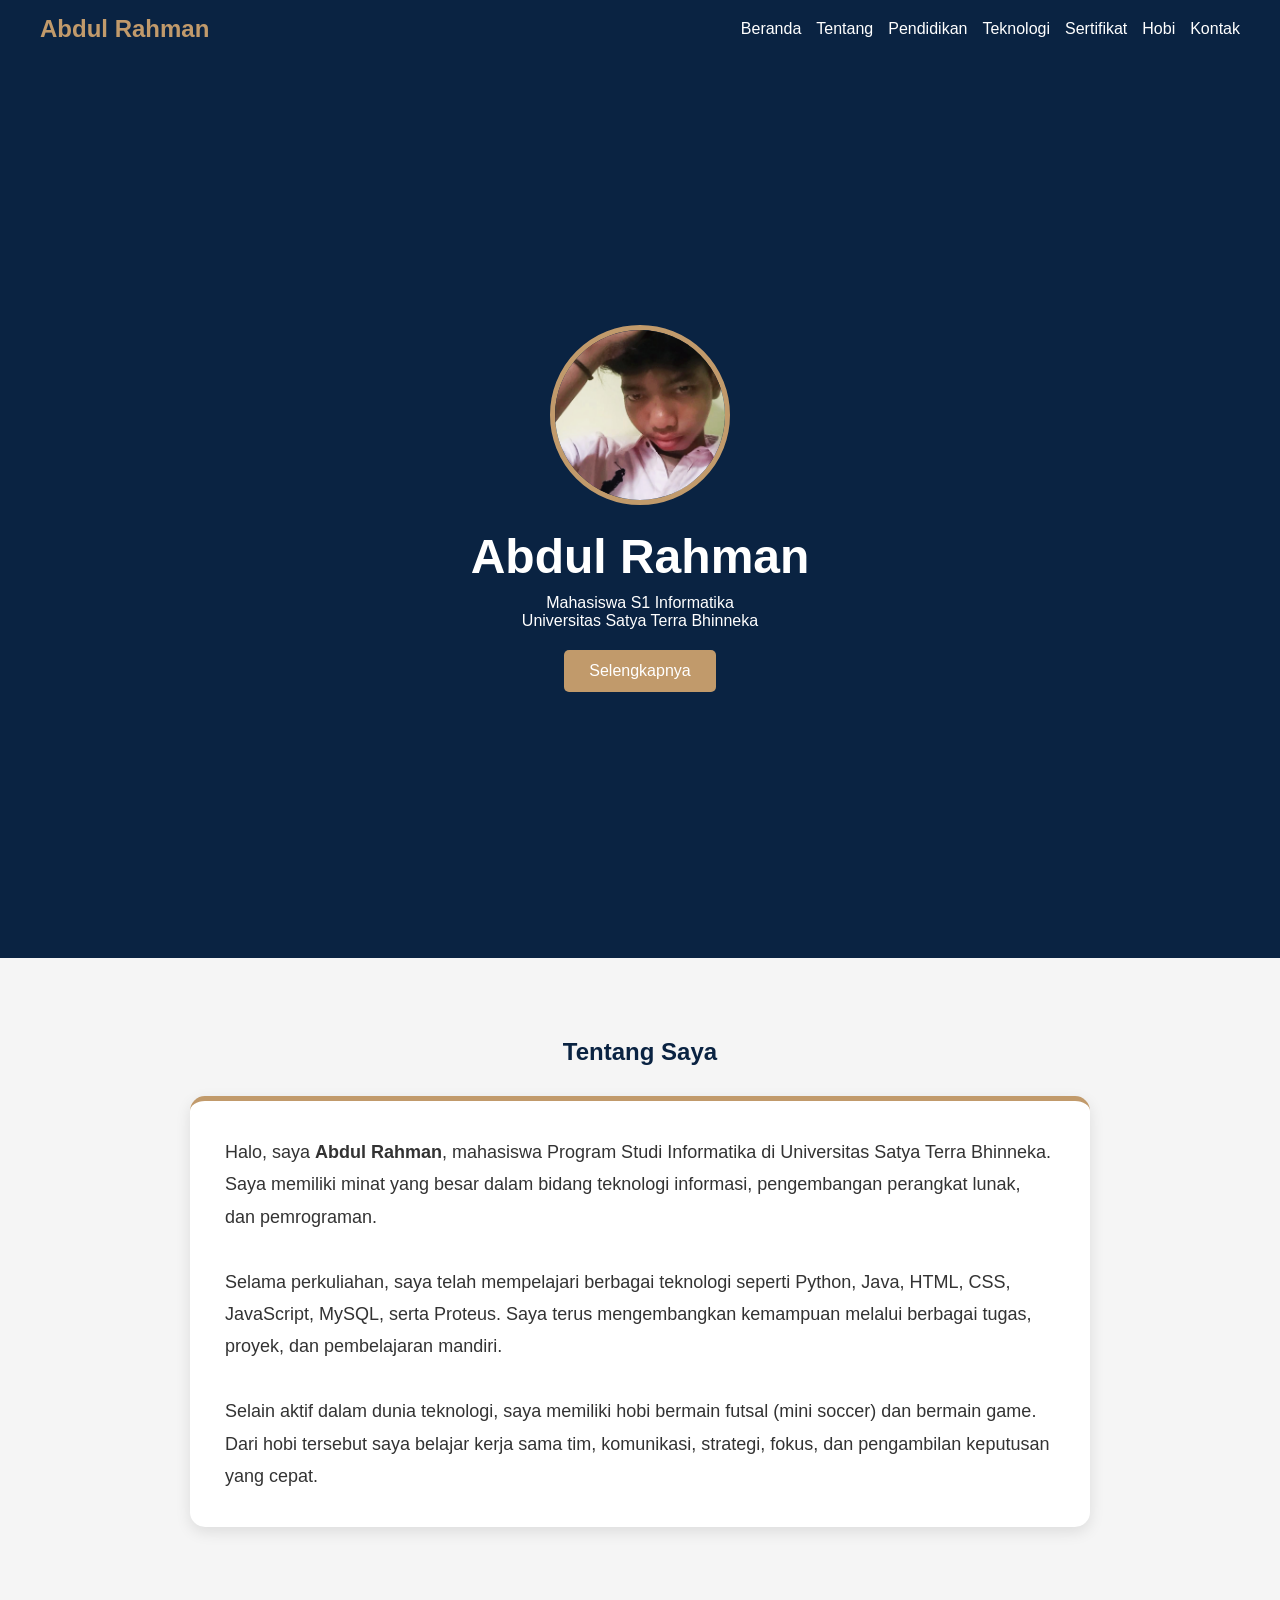
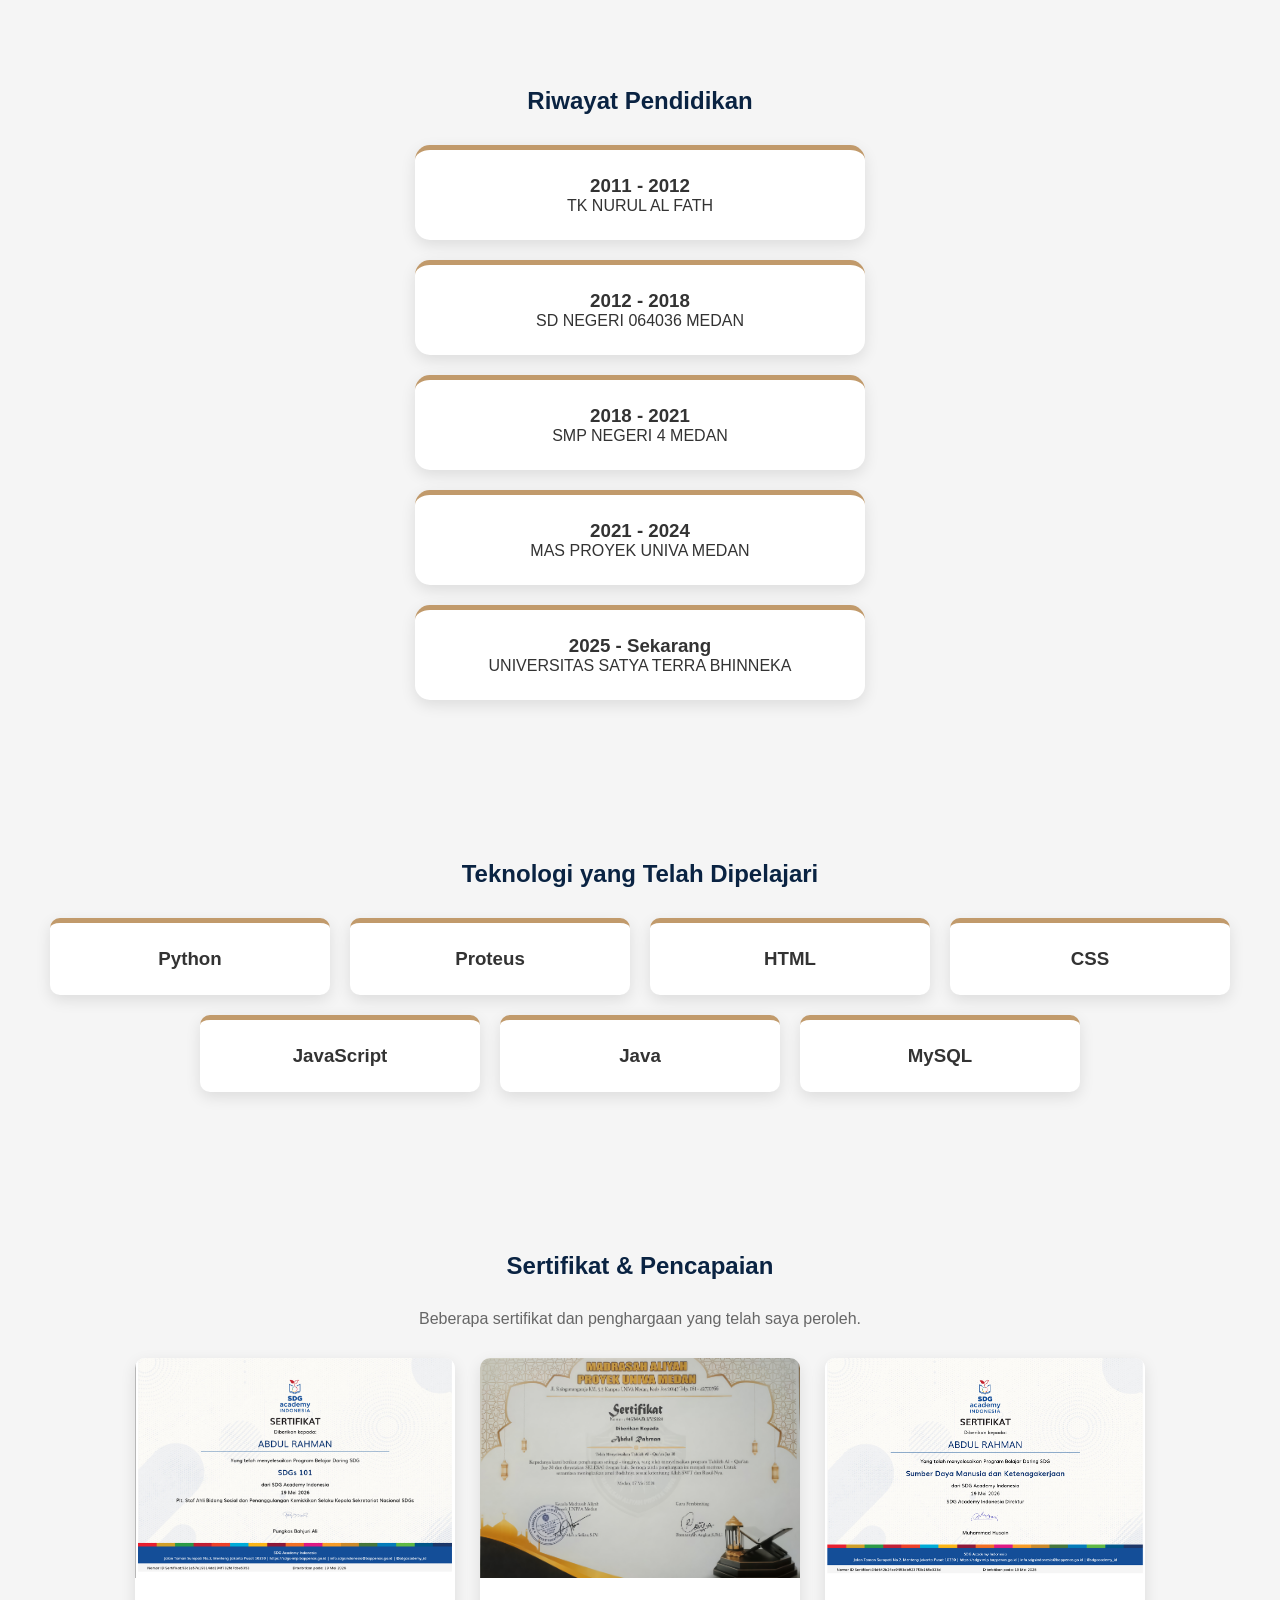
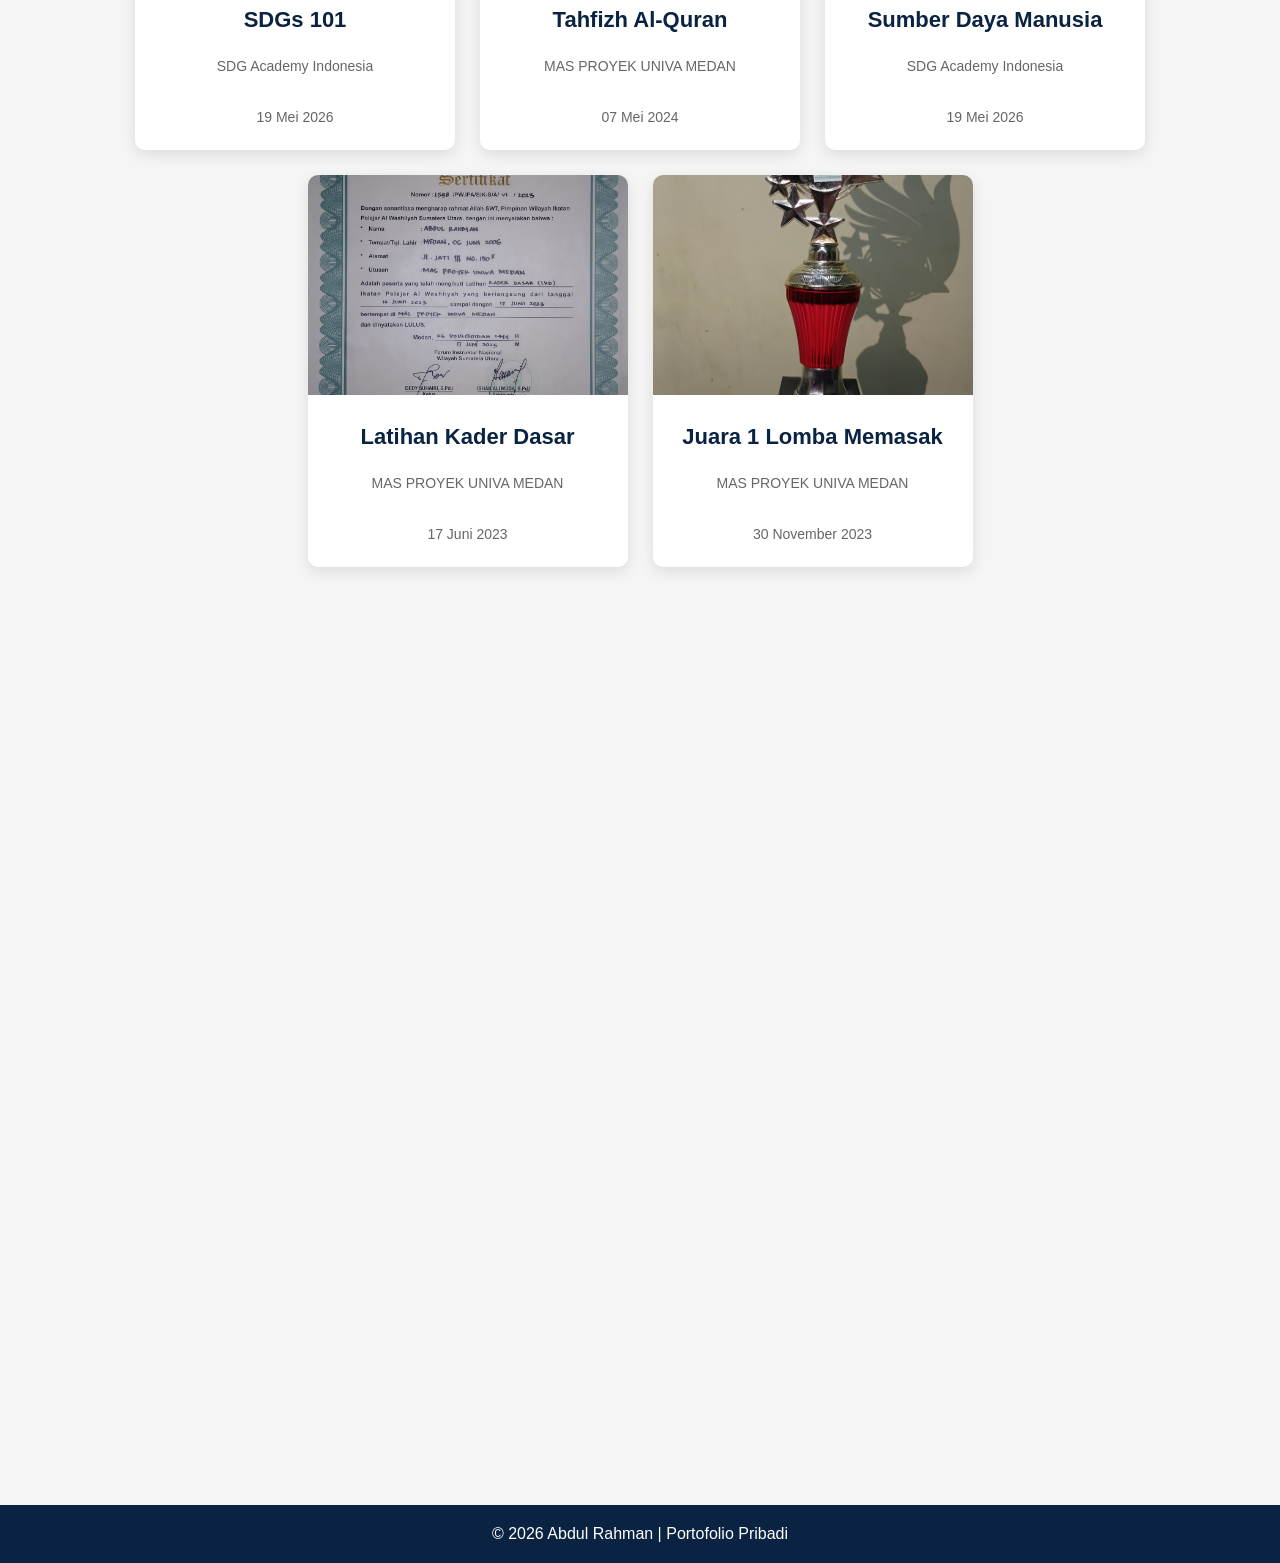
<file: index.html>
<!DOCTYPE html>
<html lang="id">
<head>
    <meta charset="UTF-8">
    <meta name="viewport" content="width=device-width, initial-scale=1.0">
    <title>Portofolio Abdul Rahman</title>
    <link rel="stylesheet" href="portofolio.css">
</head>
<body>

    <header>
        <nav>
            <h2>Abdul Rahman</h2>
            <ul>
                <li><a href="#home">Beranda</a></li>
                <li><a href="#about">Tentang</a></li>
                <li><a href="#education">Pendidikan</a></li>
                <li><a href="#technology">Teknologi</a></li>
                <li><a href="#certificate">Sertifikat</a></li>
                <li><a href="#hobby">Hobi</a></li>
                <li><a href="#contact">Kontak</a></li>
            </ul>
        </nav>
    </header>

    <section id="home" class="hero hidden">
        <div class="hero-content">

            <!-- FOTO PROFIL -->
            <img src="profil.jpg.jpeg" alt="Foto Profil" class="profile-img">

            <h1>Abdul Rahman</h1>
            <p>Mahasiswa S1 Informatika</p>
            <p>Universitas Satya Terra Bhinneka</p>

            <a href="#about" class="btn">
        Selengkapnya
</a>
        </div>
    </section>

    <section id="about" class="section hidden">
    <h2>Tentang Saya</h2>

    <div class="about-container">
        <p>
            Halo, saya <strong>Abdul Rahman</strong>, mahasiswa Program Studi
            Informatika di Universitas Satya Terra Bhinneka. Saya memiliki
            minat yang besar dalam bidang teknologi informasi, pengembangan
            perangkat lunak, dan pemrograman.
        </p>

        <br>

        <p>
            Selama perkuliahan, saya telah mempelajari berbagai teknologi
            seperti Python, Java, HTML, CSS, JavaScript, MySQL, serta Proteus.
            Saya terus mengembangkan kemampuan melalui berbagai tugas,
            proyek, dan pembelajaran mandiri.
        </p>

        <br>

        <p>
            Selain aktif dalam dunia teknologi, saya memiliki hobi bermain
            futsal (mini soccer) dan bermain game. Dari hobi
            tersebut saya belajar kerja sama tim, komunikasi, strategi,
            fokus, dan pengambilan keputusan yang cepat.
        </p>
    </div>
</section>

    <section id="education" class="section hidden">
    <h2>Riwayat Pendidikan</h2>

    <div class="education-list">

        <div class="card">
            <h3>2011 - 2012</h3>
            <p>TK NURUL AL FATH</p>
        </div>

        <div class="card">
            <h3>2012 - 2018</h3>
            <p>SD NEGERI 064036 MEDAN</p>
        </div>

        <div class="card">
            <h3>2018 - 2021</h3>
            <p>SMP NEGERI 4 MEDAN</p>
        </div>

        <div class="card">
            <h3>2021 - 2024</h3>
            <p>MAS PROYEK UNIVA MEDAN</p>
        </div>

        <div class="card">
            <h3>2025 - Sekarang</h3>
            <p>UNIVERSITAS SATYA TERRA BHINNEKA</p>
        </div>

    </div>
</section>

    <section id="technology" class="section hidden">
        <h2>Teknologi yang Telah Dipelajari</h2>

        <div class="skill-container">

            <div class="card">
                <h3>Python</h3>
            </div>

            <div class="card">
                <h3>Proteus</h3>
            </div>

            <div class="card">
                <h3>HTML</h3>
            </div>

            <div class="card">
                <h3>CSS</h3>
            </div>

            <div class="card">
                <h3>JavaScript</h3>
            </div>

            <div class="card">
                <h3>Java</h3>
            </div>

            <div class="card">
                <h3>MySQL</h3>
            </div>

        </div>
    </section>

   

        <section id="certificate" class="section hidden">
                <h2>Sertifikat & Pencapaian</h2>
    <p class="subtitle">
        Beberapa sertifikat dan penghargaan yang telah saya peroleh.
    </p>

            <div class="gallery">

                <div class="gallery-card">
        <a href="sertifikat1.png" target="_blank">
            <img src="sertifikat1.png" alt="Sertifikat">
        </a>
        <div class="certificate-info">
    <h3>SDGs 101</h3>
    <p>SDG Academy Indonesia</p>
    <p>19 Mei 2026</p>
</div>
    </div>

    <div class="gallery-card">
        <a href="sertifikat3.jpg.jpeg" target="_blank">
            <img src="sertifikat3.jpg.jpeg" alt="Sertifikat">
        </a>
        <div class="certificate-info">
    <h3>Tahfizh Al-Quran</h3>
    <p>MAS PROYEK UNIVA MEDAN</p>
    <p>07 Mei 2024</p>
</div>
    </div>

                <div class="gallery-card">
        <a href="sertifikat2.png" target="_blank">
            <img src="sertifikat2.png" alt="Sertifikat">
        </a>
        <div class="certificate-info">
    <h3>Sumber Daya Manusia</h3>
    <p>SDG Academy Indonesia</p>
    <p>19 Mei 2026</p>
</div>
    </div>

                

                <div class="gallery-card">
        <a href="sertifikat4.jpg.jpeg" target="_blank">
            <img src="sertifikat4.jpg.jpeg" alt="Sertifikat">
        </a>
        <div class="certificate-info">
    <h3>Latihan Kader Dasar</h3>
    <p>MAS PROYEK UNIVA MEDAN</p>
    <p>17 Juni 2023</p>
</div>
    </div>
    


    <div class="gallery-card">
        <a href="piala.jpg.jpeg" target="_blank">
            <img src="piala.jpg.jpeg" alt="Sertifikat">
        </a>
        <div class="certificate-info">
    <h3>Juara 1 Lomba Memasak</h3>
    <p>MAS PROYEK UNIVA MEDAN</p>
    <p>30 November 2023</p>
</div>
    </div>

        </div>
    </section>

    <section id="hobby" class="section hidden">

        <h2>Hobi</h2>

         <div class="gallery">

             <div class="gallery-card">
                <a href="futsal.jpeg" target="_blank">
            <img src="futsal.jpeg" alt="Futsal">
                </a>
            <h3>⚽ Mini Soccer / Futsal</h3>
            <p>
                Bermain futsal atau mini soccer untuk menjaga
                kebugaran, melatih kerja sama tim, dan meningkatkan
                sportivitas.
            </p>
        </div>

            <div class="gallery-card">
                <a href="game1.jpeg" target="_blank">
            <img src="game1.jpeg" alt="Gaming">
                </a>
            <h3>🎮 Bermain Game</h3>
            <p>
                Bermain game sebagai hiburan sekaligus melatih
                strategi, kreativitas, dan kerja sama tim.
            </p>
        </div>
                
            </p>

    </div>
</section>

    <section id="contact" class="section hidden">
    <h2>Kontak</h2>

    <div class="contact-container">

        <a href="mailto: abdulrahmanmedan7@gmail.com" class="contact-card">
           📧  abdulrahmanmedan7@gmail.com
        </a>

        <a href="https://www.instagram.com/ar_exxe?igsh=MTZxdzVxZHc2d2Q4aw==" target="_blank" class="contact-card">
        📷 @ar_exxe
        </a>

        <a href="https://wa.me/qr/GZUSXIUN6BDCA1" target="_blank" class="contact-card">
            💬 +62895-8033-94010
        </a>

    </div>
</section>

    <footer>
        <p>© 2026 Abdul Rahman | Portofolio Pribadi</p>
    </footer>

    <script src="portofolio.js"></script>

</body>
</html>
</file>
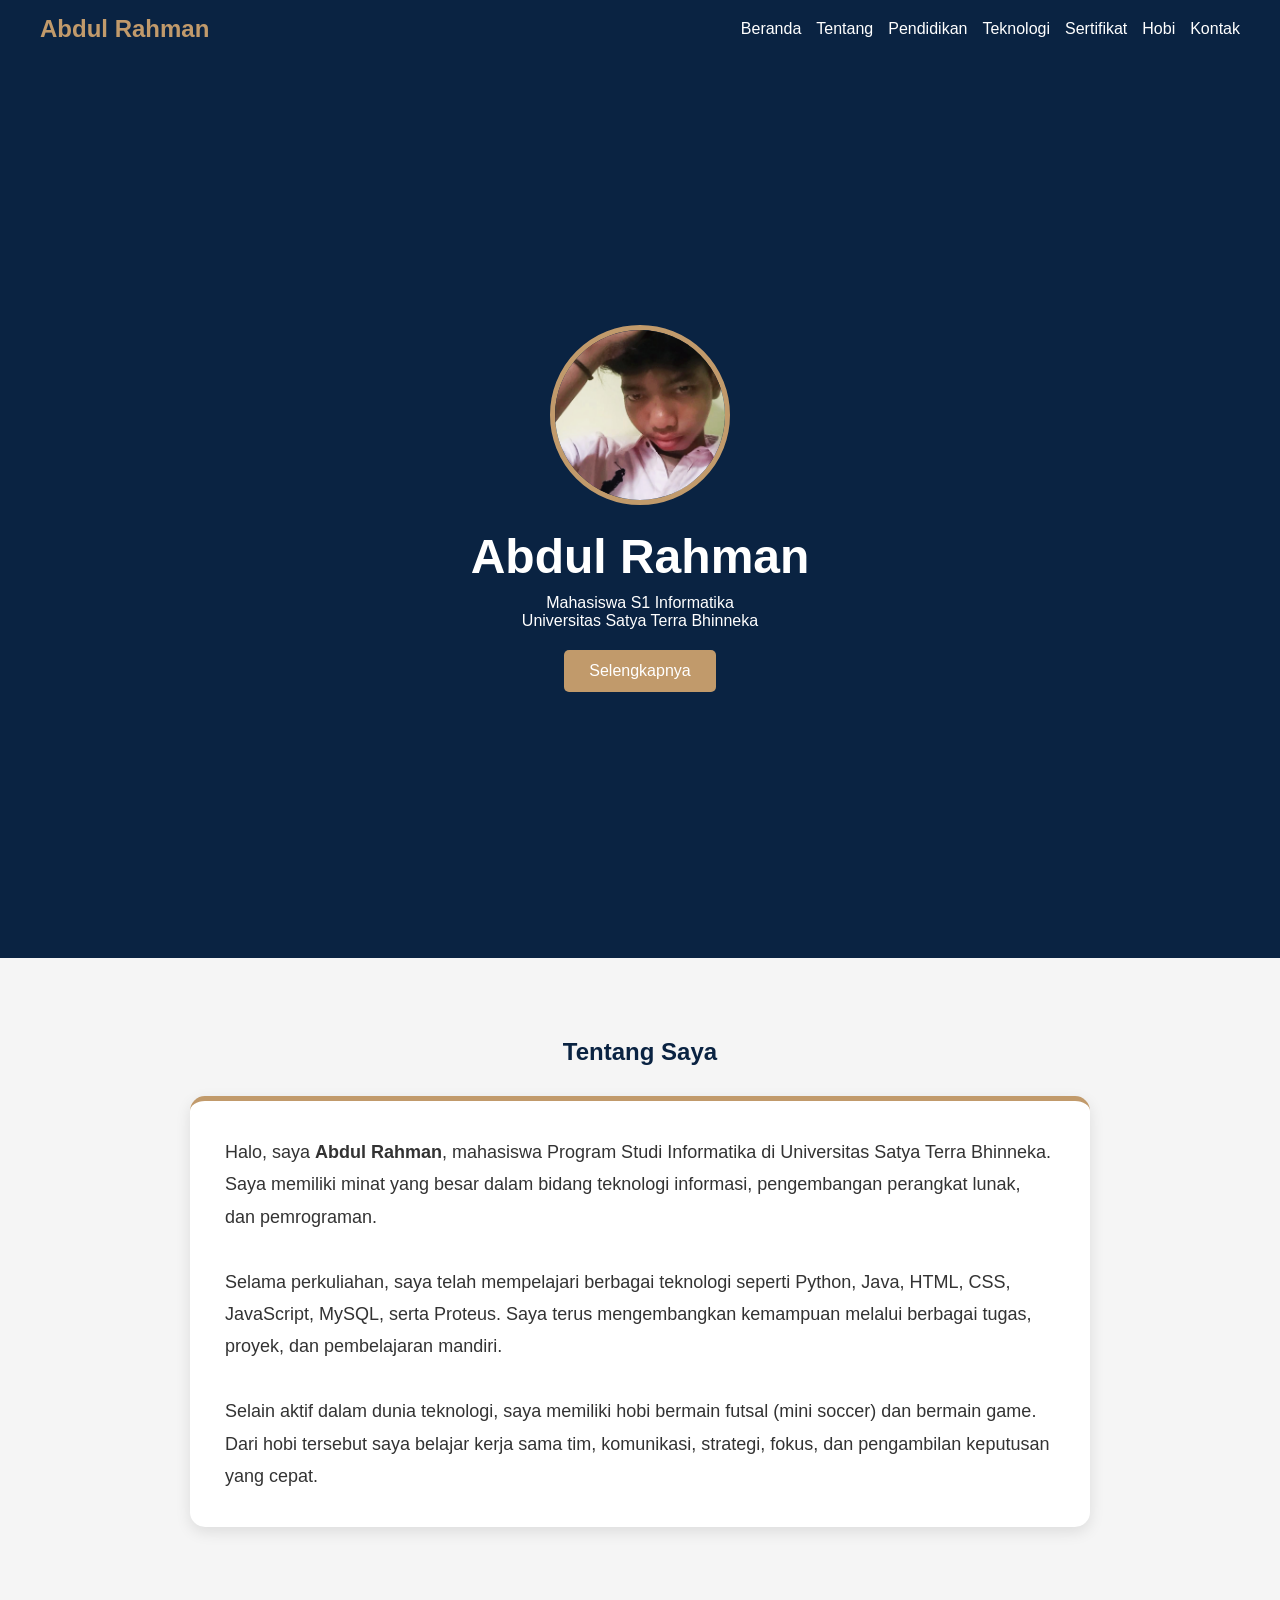
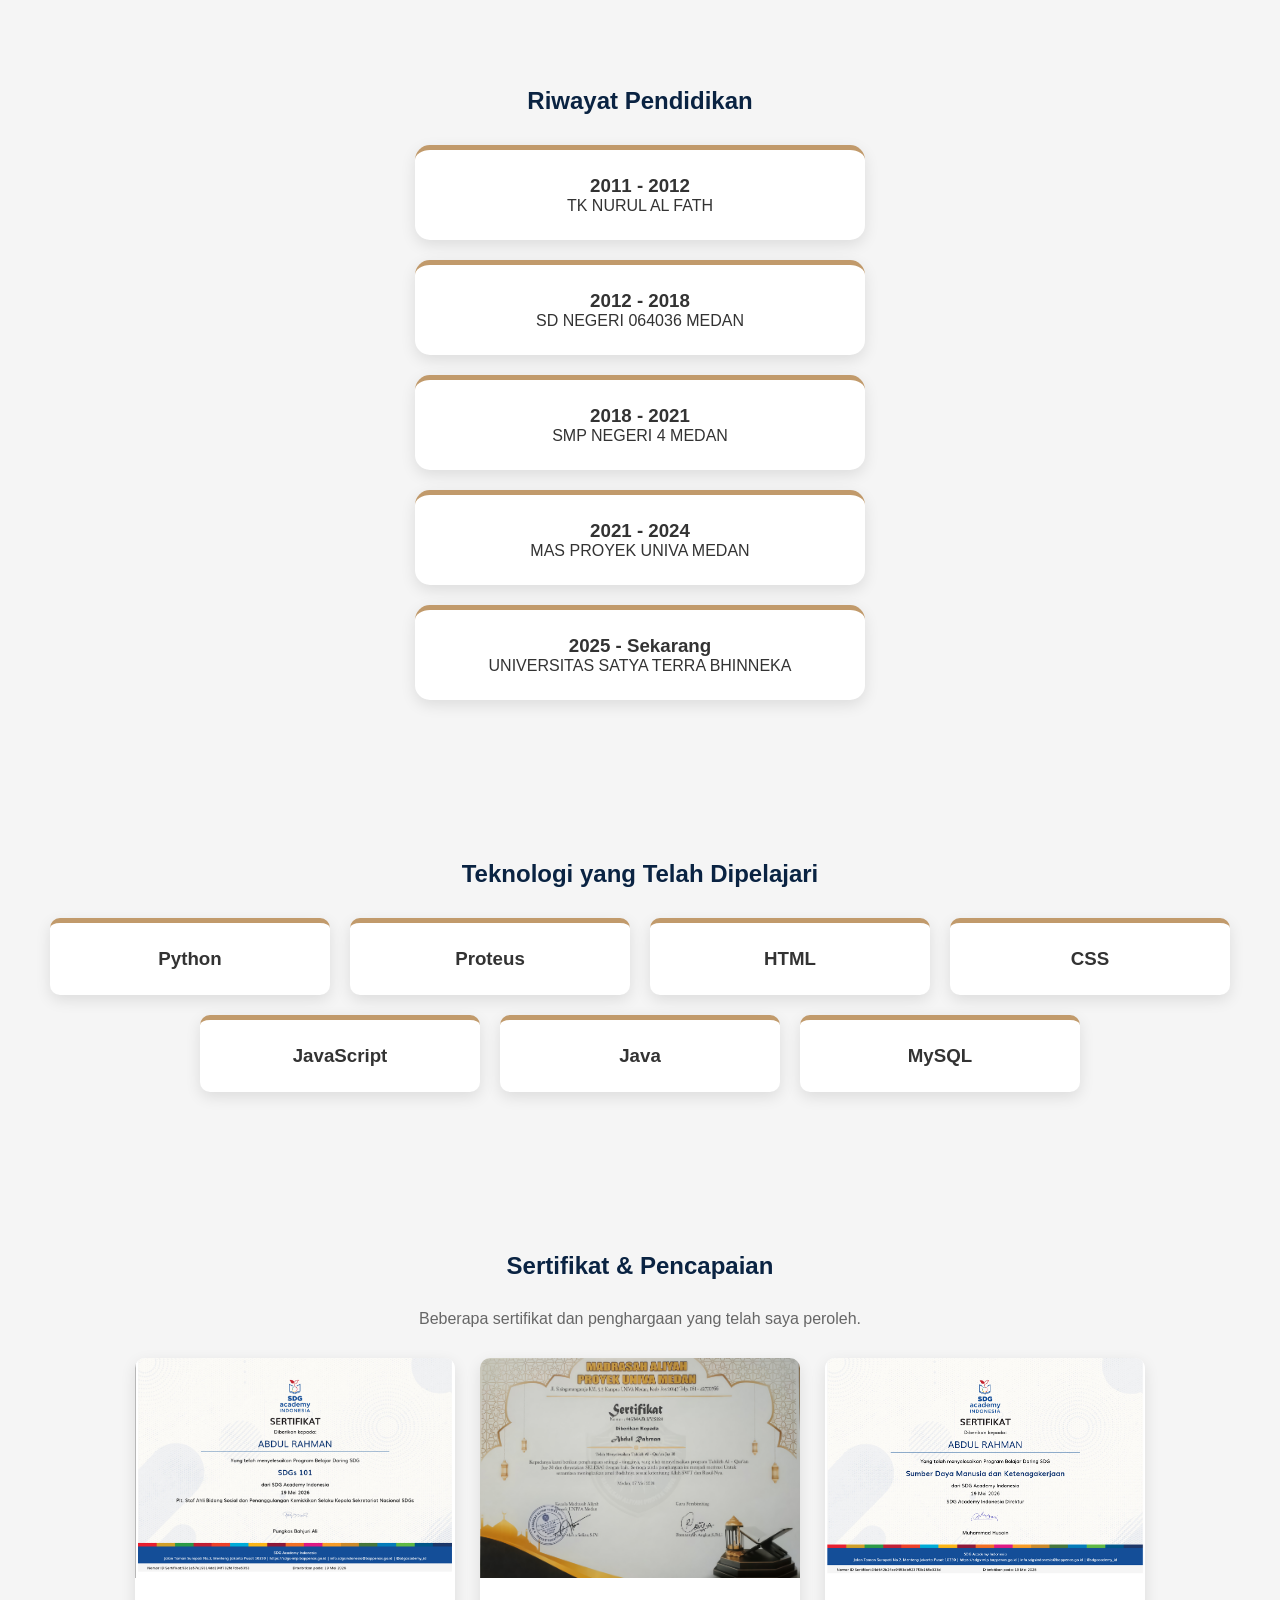
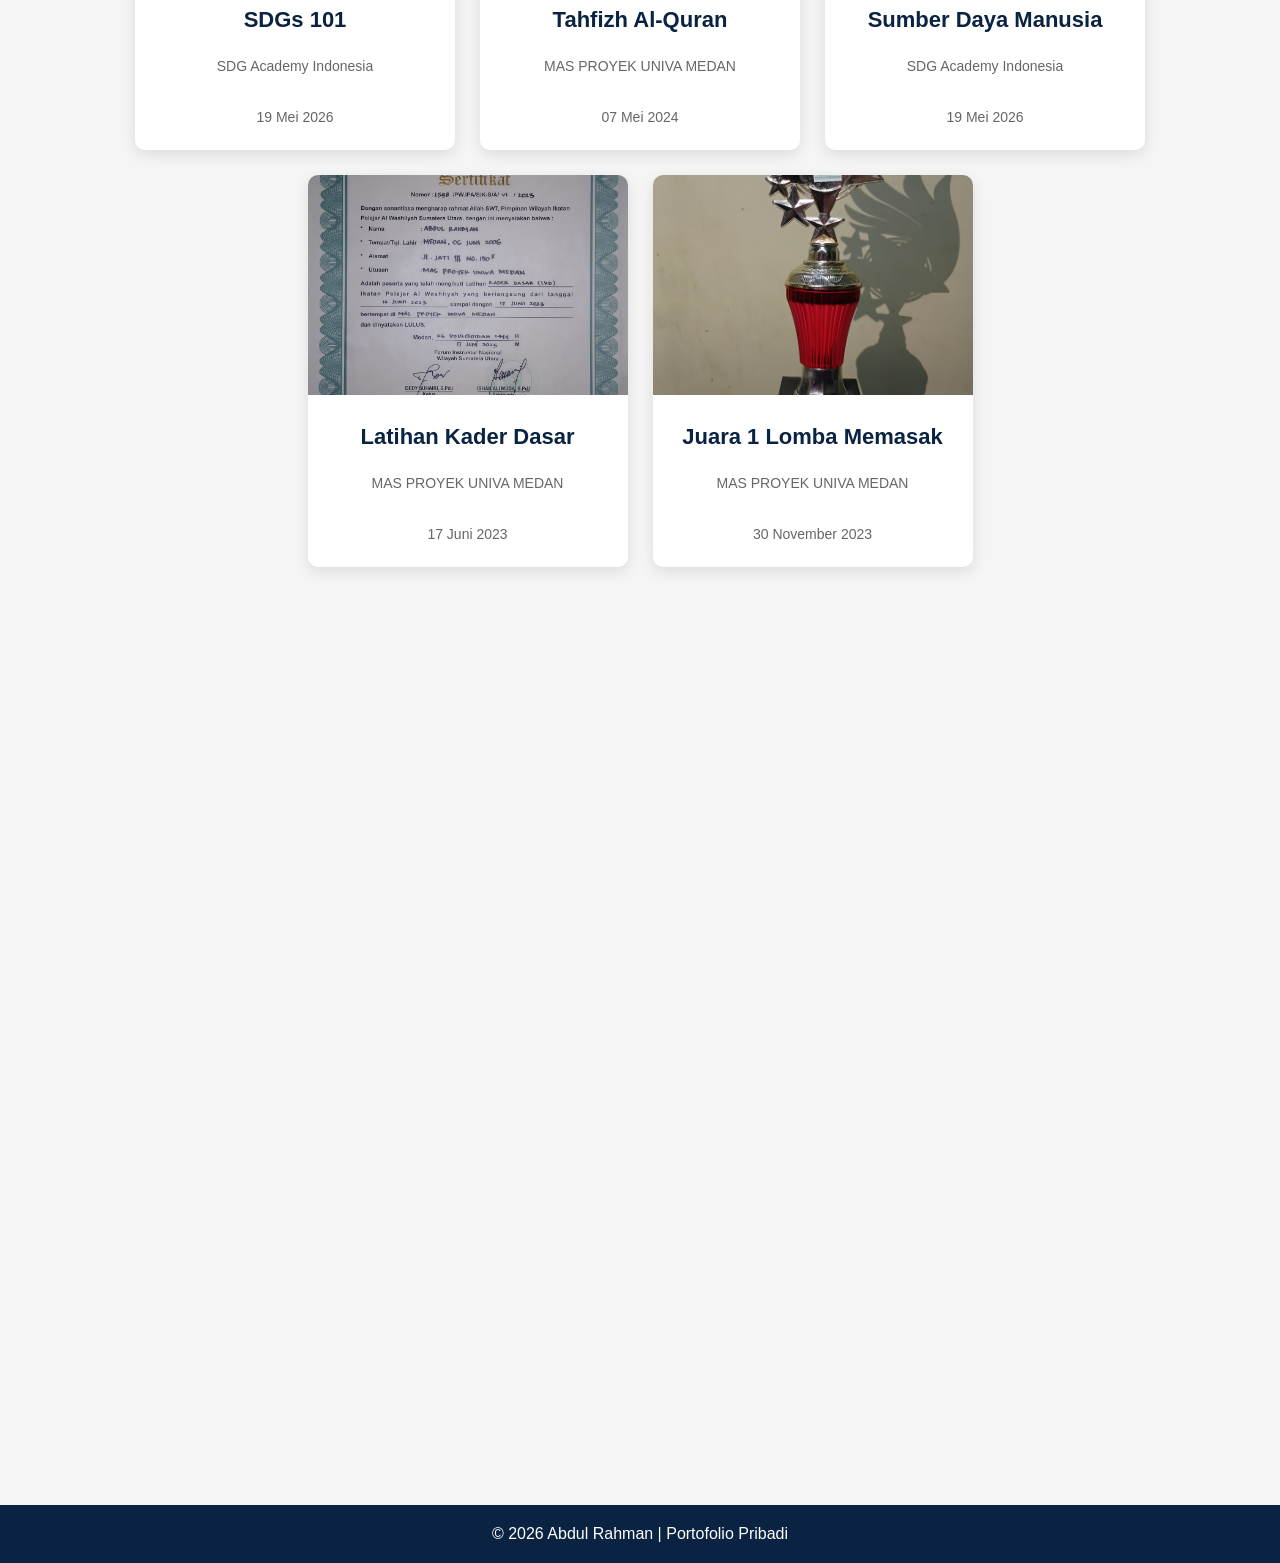
<file: portofolio.html>
<!DOCTYPE html>
<html lang="id">
<head>
    <meta charset="UTF-8">
    <meta name="viewport" content="width=device-width, initial-scale=1.0">
    <title>Portofolio Abdul Rahman</title>
    <link rel="stylesheet" href="portofolio.css">
</head>
<body>

    <header>
        <nav>
            <h2>Abdul Rahman</h2>
            <ul>
                <li><a href="#home">Beranda</a></li>
                <li><a href="#about">Tentang</a></li>
                <li><a href="#education">Pendidikan</a></li>
                <li><a href="#technology">Teknologi</a></li>
                <li><a href="#certificate">Sertifikat</a></li>
                <li><a href="#hobby">Hobi</a></li>
                <li><a href="#contact">Kontak</a></li>
            </ul>
        </nav>
    </header>

    <section id="home" class="hero hidden">
        <div class="hero-content">

            <!-- FOTO PROFIL -->
            <img src="profil.jpg.jpeg" alt="Foto Profil" class="profile-img">

            <h1>Abdul Rahman</h1>
            <p>Mahasiswa S1 Informatika</p>
            <p>Universitas Satya Terra Bhinneka</p>

            <a href="#about" class="btn">
        Selengkapnya
</a>
        </div>
    </section>

    <section id="about" class="section hidden">
    <h2>Tentang Saya</h2>

    <div class="about-container">
        <p>
            Halo, saya <strong>Abdul Rahman</strong>, mahasiswa Program Studi
            Informatika di Universitas Satya Terra Bhinneka. Saya memiliki
            minat yang besar dalam bidang teknologi informasi, pengembangan
            perangkat lunak, dan pemrograman.
        </p>

        <br>

        <p>
            Selama perkuliahan, saya telah mempelajari berbagai teknologi
            seperti Python, Java, HTML, CSS, JavaScript, MySQL, serta Proteus.
            Saya terus mengembangkan kemampuan melalui berbagai tugas,
            proyek, dan pembelajaran mandiri.
        </p>

        <br>

        <p>
            Selain aktif dalam dunia teknologi, saya memiliki hobi bermain
            futsal (mini soccer) dan bermain game. Dari hobi
            tersebut saya belajar kerja sama tim, komunikasi, strategi,
            fokus, dan pengambilan keputusan yang cepat.
        </p>
    </div>
</section>

    <section id="education" class="section hidden">
    <h2>Riwayat Pendidikan</h2>

    <div class="education-list">

        <div class="card">
            <h3>2011 - 2012</h3>
            <p>TK NURUL AL FATH</p>
        </div>

        <div class="card">
            <h3>2012 - 2018</h3>
            <p>SD NEGERI 064036 MEDAN</p>
        </div>

        <div class="card">
            <h3>2018 - 2021</h3>
            <p>SMP NEGERI 4 MEDAN</p>
        </div>

        <div class="card">
            <h3>2021 - 2024</h3>
            <p>MAS PROYEK UNIVA MEDAN</p>
        </div>

        <div class="card">
            <h3>2025 - Sekarang</h3>
            <p>UNIVERSITAS SATYA TERRA BHINNEKA</p>
        </div>

    </div>
</section>

    <section id="technology" class="section hidden">
        <h2>Teknologi yang Telah Dipelajari</h2>

        <div class="skill-container">

            <div class="card">
                <h3>Python</h3>
            </div>

            <div class="card">
                <h3>Proteus</h3>
            </div>

            <div class="card">
                <h3>HTML</h3>
            </div>

            <div class="card">
                <h3>CSS</h3>
            </div>

            <div class="card">
                <h3>JavaScript</h3>
            </div>

            <div class="card">
                <h3>Java</h3>
            </div>

            <div class="card">
                <h3>MySQL</h3>
            </div>

        </div>
    </section>

   

        <section id="certificate" class="section hidden">
                <h2>Sertifikat & Pencapaian</h2>
    <p class="subtitle">
        Beberapa sertifikat dan penghargaan yang telah saya peroleh.
    </p>

            <div class="gallery">

                <div class="gallery-card">
        <a href="sertifikat 1.png" target="_blank">
            <img src="sertifikat 1.png" alt="Sertifikat">
        </a>
        <div class="certificate-info">
    <h3>SDGs 101</h3>
    <p>SDG Academy Indonesia</p>
    <p>19 Mei 2026</p>
</div>
    </div>

    <div class="gallery-card">
        <a href="sertifikat3.jpg.jpeg" target="_blank">
            <img src="sertifikat3.jpg.jpeg" alt="Sertifikat">
        </a>
        <div class="certificate-info">
    <h3>Tahfizh Al-Quran</h3>
    <p>MAS PROYEK UNIVA MEDAN</p>
    <p>07 Mei 2024</p>
</div>
    </div>

                <div class="gallery-card">
        <a href="sertifikat 2.png" target="_blank">
            <img src="sertifikat 2.png" alt="Sertifikat">
        </a>
        <div class="certificate-info">
    <h3>Sumber Daya Manusia</h3>
    <p>SDG Academy Indonesia</p>
    <p>19 Mei 2026</p>
</div>
    </div>

                

                <div class="gallery-card">
        <a href="sertifikat4.jpg.jpeg" target="_blank">
            <img src="sertifikat4.jpg.jpeg" alt="Sertifikat">
        </a>
        <div class="certificate-info">
    <h3>Latihan Kader Dasar</h3>
    <p>MAS PROYEK UNIVA MEDAN</p>
    <p>17 Juni 2023</p>
</div>
    </div>
    


    <div class="gallery-card">
        <a href="piala.jpg.jpeg" target="_blank">
            <img src="piala.jpg.jpeg" alt="Sertifikat">
        </a>
        <div class="certificate-info">
    <h3>Juara 1 Lomba Memasak</h3>
    <p>MAS PROYEK UNIVA MEDAN</p>
    <p>30 November 2023</p>
</div>
    </div>

        </div>
    </section>

    <section id="hobby" class="section hidden">

        <h2>Hobi</h2>

         <div class="gallery">

             <div class="gallery-card">
                <a href="futsal.jpeg" target="_blank">
            <img src="futsal.jpeg" alt="Futsal">
                </a>
            <h3>⚽ Mini Soccer / Futsal</h3>
            <p>
                Bermain futsal atau mini soccer untuk menjaga
                kebugaran, melatih kerja sama tim, dan meningkatkan
                sportivitas.
            </p>
        </div>

            <div class="gallery-card">
                <a href="game1.jpeg" target="_blank">
            <img src="game1.jpeg" alt="Gaming">
                </a>
            <h3>🎮 Bermain Game</h3>
            <p>
                Bermain game sebagai hiburan sekaligus melatih
                strategi, kreativitas, dan kerja sama tim.
            </p>
        </div>
                
            </p>

    </div>
</section>

    <section id="contact" class="section hidden">
    <h2>Kontak</h2>

    <div class="contact-container">

        <a href="mailto: abdulrahmanmedan7@gmail.com" class="contact-card">
           📧  abdulrahmanmedan7@gmail.com
        </a>

        <a href="https://www.instagram.com/ar_exxe?igsh=MTZxdzVxZHc2d2Q4aw==" target="_blank" class="contact-card">
        📷 @ar_exxe
        </a>

        <a href="https://wa.me/qr/GZUSXIUN6BDCA1" target="_blank" class="contact-card">
            💬 +62895-8033-94010
        </a>

    </div>
</section>

    <footer>
        <p>© 2026 Abdul Rahman | Portofolio Pribadi</p>
    </footer>

    <script src="portofolio.js"></script>

</body>
</html>
</file>
<file: portofolio.css>
html{
    scroll-behavior:smooth;
}

*{
    margin:0;
    padding:0;
    box-sizing:border-box;
    font-family:Arial, sans-serif;
}

body{
    background:#f5f5f5;
    color:#333;
}

header{
    background:#0a2342;
    padding:15px 40px;
    position:sticky;
    top:0;
    z-index:1000;
}

nav{
    display:flex;
    justify-content:space-between;
    align-items:center;
}

nav h2{
    color:#c19a6b;
}

nav ul{
    display:flex;
    list-style:none;
    flex-wrap:wrap;
}

nav ul li{
    margin-left:15px;
}

nav ul li a{
    text-decoration:none;
    color:white;
}

nav ul li a:hover{
    color:#c19a6b;
}

.hero{
    min-height:100vh;
    display:flex;
    justify-content:center;
    align-items:center;
    text-align:center;
    background:#0a2342;
    color:white;
    padding:20px;
}

.profile-img{
    width:180px;
    height:180px;
    border-radius:50%;
    object-fit:cover;
    border:5px solid #c19a6b;
    margin-bottom:20px;
}

.hero h1{
    font-size:3rem;
    margin-bottom:10px;
}

button{
    margin-top:20px;
    padding:12px 25px;
    background:#c19a6b;
    color:white;
    border:none;
    border-radius:5px;
    cursor:pointer;
}

.section{
    padding:80px 40px;
    text-align:center;
}

.section h2{
    color:#0a2342;
    margin-bottom:30px;
}

.skill-container{
    display:flex;
    justify-content:center;
    flex-wrap:wrap;
    gap:20px;
}

.card{
    background:white;
    width:280px;
    padding:25px;
    border-radius:10px;
    box-shadow:0 5px 15px rgba(0,0,0,0.1);
    border-top:5px solid #c19a6b;
}

.gallery{
    display:flex;
    justify-content:center;
    gap:25px;
    flex-wrap:wrap;
}

.gallery-card{
    width:320px;
    background:white;
    border-radius:10px;
    overflow:hidden;
    box-shadow:0 5px 15px rgba(0,0,0,0.1);
}

.gallery-card img{
    width:100%;
    height:220px;
    object-fit:cover;
}

.gallery-card h3,
.gallery-card p{
    padding:10px;
}

footer{
    background:#0a2342;
    color:white;
    text-align:center;
    padding:20px;
}

#education{
    text-align: center;
}

.education-list{
    display: flex;
    flex-direction: column;
    align-items: center;
    gap: 20px;
    margin-top: 30px;
}

.education-list .card{
    width: 450px;
    max-width: 90%;
    text-align: center;
}

.education-list .card{
    background: white;
    border-radius: 15px;
    padding: 25px;
    border-top: 5px solid #c19a6b;
    box-shadow: 0 5px 15px rgba(0,0,0,0.1);
}

.about-container{
    max-width: 900px;
    margin: 0 auto;
    background: white;
    padding: 35px;
    border-radius: 15px;
    border-top: 5px solid #c19a6b;
    box-shadow: 0 5px 15px rgba(0,0,0,0.1);

    text-align: left;
    line-height: 1.8;
    font-size: 18px;
}

.contact-container{
    display:flex;
    justify-content:center;
    gap:20px;
    flex-wrap:wrap;
}

.contact-card{
    background:#0a2342;
    color:white;
    text-decoration:none;
    padding:15px 30px;
    border-radius:10px;
    transition:0.3s;
    font-weight:bold;
}

.contact-card:hover{
    background:#c19a6b;
    transform:translateY(-5px);
}

.btn{
    display:inline-block;
    margin-top:20px;
    padding:12px 25px;
    background:#c19a6b;
    color:white;
    text-decoration:none;
    border-radius:5px;
}

.gallery-card h3{
    color:#0a2342;
    font-size:22px;
    margin-top:15px;
    margin-bottom:5px;
}

.gallery-card p{
    color:#666;
    font-size:14px;
    margin-bottom:15px;
}

.year{
    background:#c19a6b;
    color:white;
    padding:5px 12px;
    border-radius:20px;
    font-size:12px;
    font-weight:bold;
}

.subtitle{
    color:#666;
    margin-bottom:30px;
    font-size:16px;
}

.hidden{
    opacity:0;
    transform:translateY(50px);
    transition:all 1s ease;
}

.show{
    opacity:1;
    transform:translateY(0);
}

.gallery-card{
    transition:0.4s;
}

.gallery-card:hover{
    transform:translateY(-10px);
}

.gallery-card img{
    transition:0.4s;
}

.gallery-card:hover img{
    transform:scale(1.05);
}
</file>
